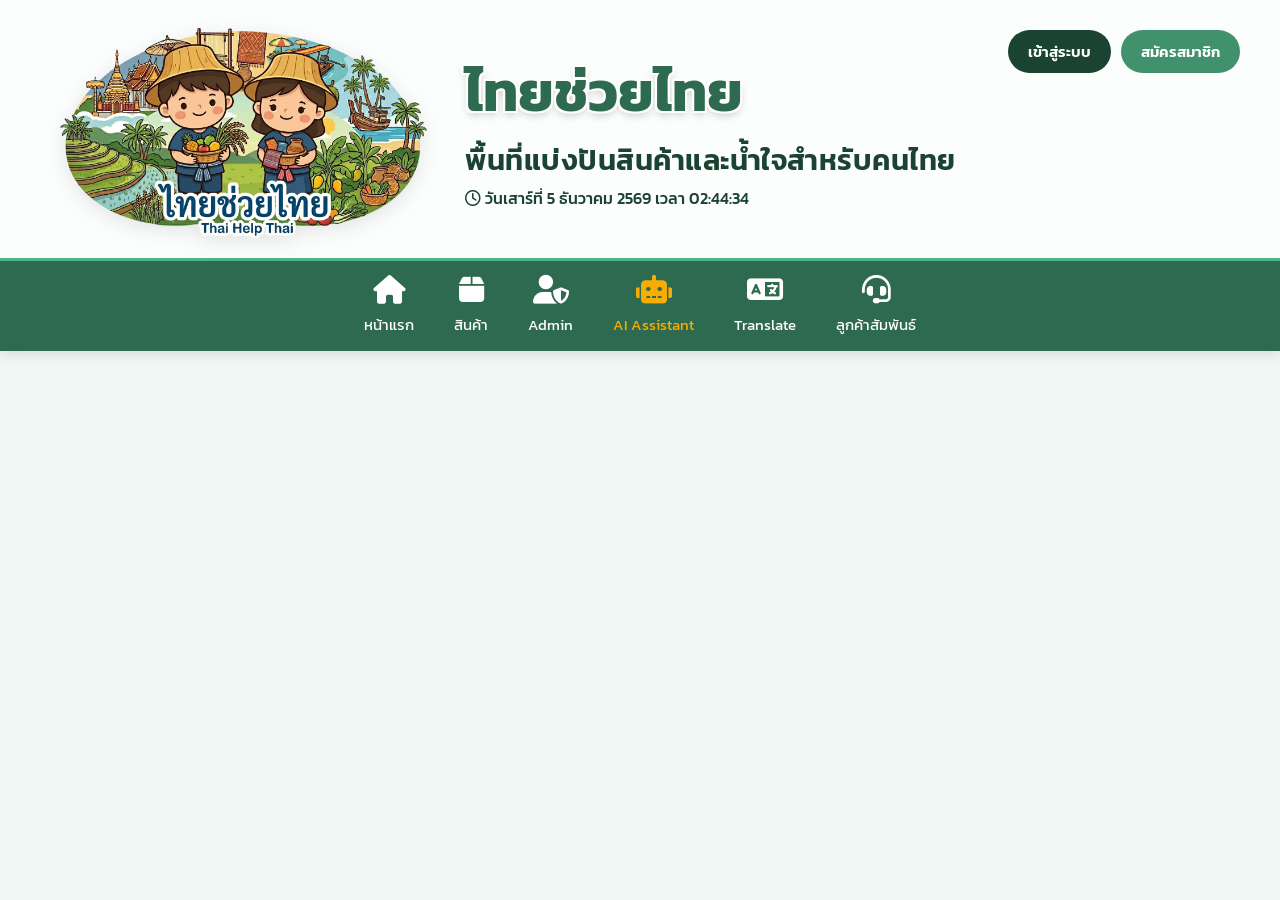
<file: index.html>
<!DOCTYPE html>
<html lang="th">
<head>
    <meta charset="UTF-8">
    <meta name="viewport" content="width=device-width, initial-scale=1.0">
    <title>ไทยช่วยไทย | Thai Help Thai</title>
    <link href="https://fonts.googleapis.com/css2?family=Kanit:wght@300;400;600&display=swap" rel="stylesheet">
    <link rel="stylesheet" href="https://cdnjs.cloudflare.com/ajax/libs/font-awesome/6.0.0/css/all.min.css">
    
    <style>
        body { margin: 0; padding: 0; font-family: 'Kanit', sans-serif; background-color: #f0f7f4; }
        
        .top-header {
            background: linear-gradient(rgba(255,255,255,0.8), rgba(255,255,255,0.8)), 
                        url('https://images.unsplash.com/photo-1500382017468-9049fed747ef?auto=format&fit=crop&w=1500&q=80');
            background-size: cover; background-position: center;
            padding: 20px 40px; 
            display: flex; 
            justify-content: space-between; 
            align-items: center; 
            border-bottom: 3px solid #52b788;
            flex-wrap: wrap; 
        }

        .header-left { display: flex; align-items: center; flex: 1; }
        
        .logo-img { 
            width: 400px !important; 
            height: auto; 
            margin-right: 25px; 
            flex-shrink: 0; 
            filter: drop-shadow(0 5px 10px rgba(0,0,0,0.1)); 
        }
        
        /* ปรับแต่ง: เพิ่มเงาขอบขาวให้ชื่อโดดเด่น */
        .welcome-text h1 { 
            font-size: 3.5rem; 
            margin: 0; 
            color: #2d6a4f; 
            text-shadow: 2px 2px 0px #fff, -2px -2px 0px #fff, 2px -2px 0px #fff, -2px 2px 0px #fff, 0 4px 8px rgba(0,0,0,0.2);
        }

        /* ปรับแต่ง: ขยายคำอธิบายให้ใหญ่และเข้มโดดเด่น */
        .welcome-text p { 
            font-size: 1.8rem; 
            margin: 5px 0; 
            color: #1b4332; 
            font-weight: 600; 
            letter-spacing: 0.5px;
        }

        .date-time-box { font-size: 1rem; color: #1b4332; font-weight: 500; margin-top: 5px; }

        .header-right { text-align: right; align-self: flex-start; }
        
        .member-corner { display: flex; gap: 10px; justify-content: flex-end; margin-top: 10px; }
        .btn-thai-style { 
            background: #1b4332; 
            color: white; 
            border: none; 
            padding: 10px 20px; 
            border-radius: 50px; 
            font-weight: 600; 
            cursor: pointer; 
            transition: 0.3s;
            font-size: 0.95rem;
            text-decoration: none;
            display: inline-block;
        }
        .btn-thai-style:hover { background: #2d6a4f; transform: translateY(-2px); }

        .main-nav { background: #2d6a4f; padding: 15px 0; box-shadow: 0 4px 12px rgba(0,0,0,0.1); }
        .nav-container { display: flex; justify-content: center; gap: 40px; flex-wrap: wrap; }
        .nav-item { color: white; text-decoration: none; display: flex; flex-direction: column; align-items: center; gap: 8px; transition: 0.3s; }
        .nav-item i { font-size: 1.8rem; }
        .nav-item span { font-size: 0.95rem; font-weight: 400; }
        .nav-item:hover { color: #b7e4c7; transform: scale(1.1); }
        
        .ai-btn { color: #f8ad03 !important; font-weight: 600; }  
    </style>
</head>
<body>

    <header class="top-header">
        <div class="header-left">
            <img src="logo.png" alt="ไทยช่วยไทย" class="logo-img">
            <div class="welcome-text">
                <h1>ไทยช่วยไทย</h1>
                <p>พื้นที่แบ่งปันสินค้าและน้ำใจสำหรับคนไทย</p>
                <div class="date-time-box" id="display-date-time">
                    <i class="far fa-calendar-alt"></i> กำลังโหลดวันที่และเวลา...
                </div>
            </div>
        </div>

        <div class="header-right">
            <div class="member-corner">
                <a href="login.html" class="btn-thai-style">เข้าสู่ระบบ</a>
                <a href="register.html" class="btn-thai-style" style="background: #40916c;">สมัครสมาชิก</a>
            </div>
        </div>
    </header>

    <nav class="main-nav">
        <div class="nav-container">
            <a href="#" class="nav-item"><i class="fas fa-home"></i><span>หน้าแรก</span></a>
            <a href="#" class="nav-item"><i class="fas fa-box"></i><span>สินค้า</span></a>
            <a href="#" class="nav-item"><i class="fas fa-user-shield"></i><span>Admin</span></a>
            <a href="#" class="nav-item ai-btn"><i class="fas fa-robot"></i><span>AI Assistant</span></a>
            <a href="#" class="nav-item"><i class="fas fa-language"></i><span>Translate</span></a>
            <a href="#" class="nav-item"><i class="fas fa-headset"></i><span>ลูกค้าสัมพันธ์</span></a>
        </div>
    </nav>

    <script>
        function updateDateTime() {
            const now = new Date();
            const options = { weekday: 'long', year: 'numeric', month: 'long', day: 'numeric', hour: '2-digit', minute: '2-digit', second: '2-digit' };
            document.getElementById('display-date-time').innerHTML = '<i class="far fa-clock"></i> ' + now.toLocaleDateString('th-TH', options);
        }
        setInterval(updateDateTime, 1000);
        updateDateTime();
    </script>

</body>
</html>
</file>
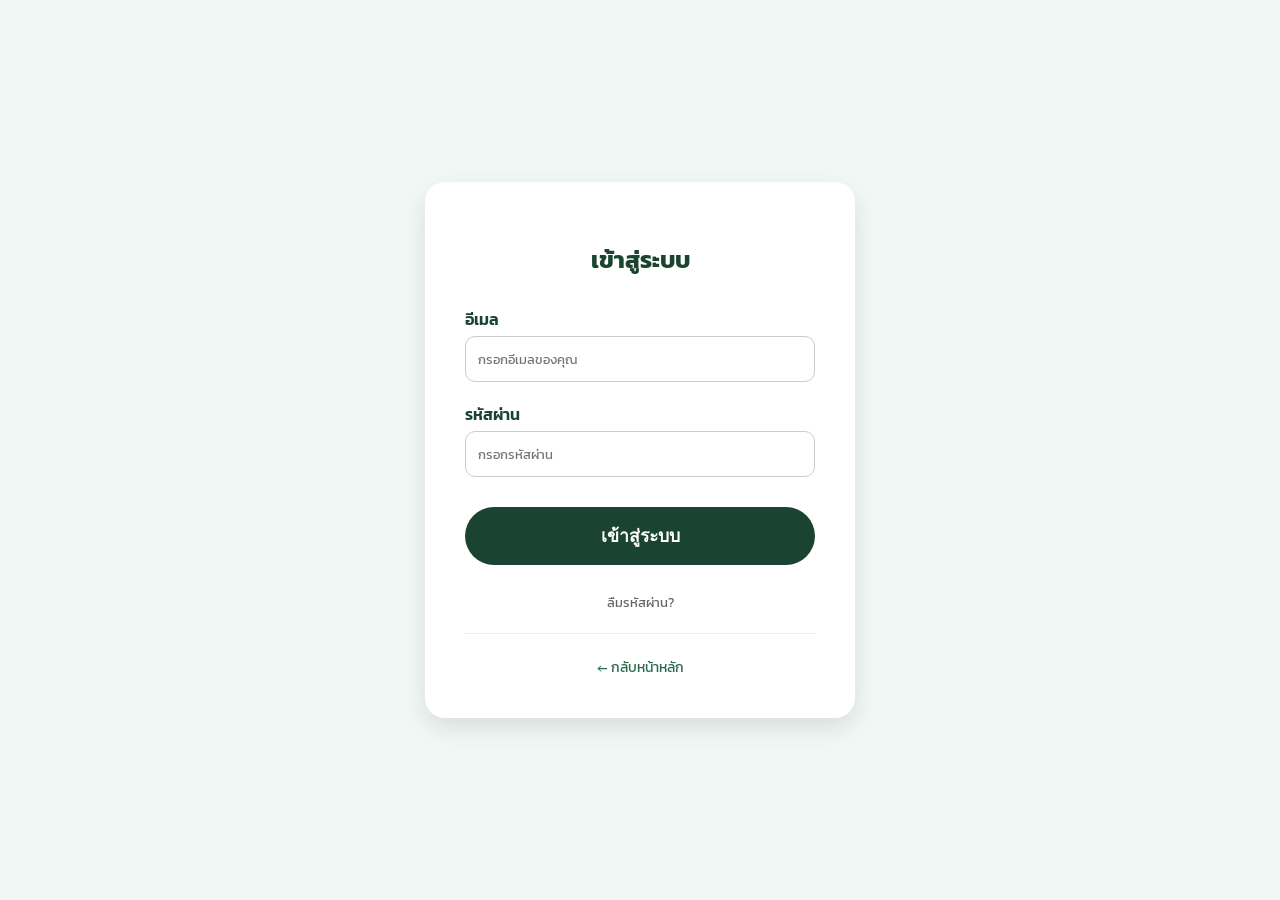
<file: login.html>
<!DOCTYPE html>
<html lang="th">
<head>
    <meta charset="UTF-8">
    <title>เข้าสู่ระบบ | ไทยช่วยไทย</title>
    <link href="https://fonts.googleapis.com/css2?family=Kanit:wght@300;400;600&display=swap" rel="stylesheet">
    <style>
        body { font-family: 'Kanit', sans-serif; background-color: #f0f7f4; display: flex; justify-content: center; align-items: center; min-height: 100vh; margin: 0; }
        .login-card { background: white; padding: 40px; border-radius: 20px; box-shadow: 0 10px 25px rgba(0,0,0,0.1); width: 350px; text-align: center; }
        h2 { color: #1b4332; margin-bottom: 30px; }
        .form-group { text-align: left; margin-bottom: 20px; }
        label { display: block; margin-bottom: 5px; font-weight: 600; color: #1b4332; }
        input { width: 100%; padding: 12px; border-radius: 10px; border: 1px solid #ccc; box-sizing: border-box; font-family: 'Kanit'; }
        .btn-login { background: #1b4332; color: white; border: none; width: 100%; padding: 15px; border-radius: 50px; cursor: pointer; font-weight: 600; font-size: 1.1rem; margin-top: 10px; }
    </style>
</head>
<body>
<div class="login-card">
    <h2>เข้าสู่ระบบ</h2>
    <form>
        <div class="form-group">
            <label>อีเมล</label>
            <input type="email" placeholder="กรอกอีเมลของคุณ" required>
        </div>
        <div class="form-group">
            <label>รหัสผ่าน</label>
            <input type="password" placeholder="กรอกรหัสผ่าน" required>
        </div>
        <button type="button" class="btn-login" onclick="alert('ระบบกำลังตรวจสอบข้อมูลครับคุณรักษ์')">เข้าสู่ระบบ</button>
    </form>
    <br>
    <a href="#" style="color: #666; text-decoration: none; font-size: 0.8rem;" onclick="alert('ระบบกู้คืนรหัสผ่านด้วย OTP กำลังถูกสร้างครับ')">ลืมรหัสผ่าน?</a>
    <hr style="margin: 20px 0; border: 0; border-top: 1px solid #eee;">
    <a href="index.html" style="color: #2d6a4f; text-decoration: none; font-size: 0.9rem;">← กลับหน้าหลัก</a>
</div>
</body>
</html>
</file>
